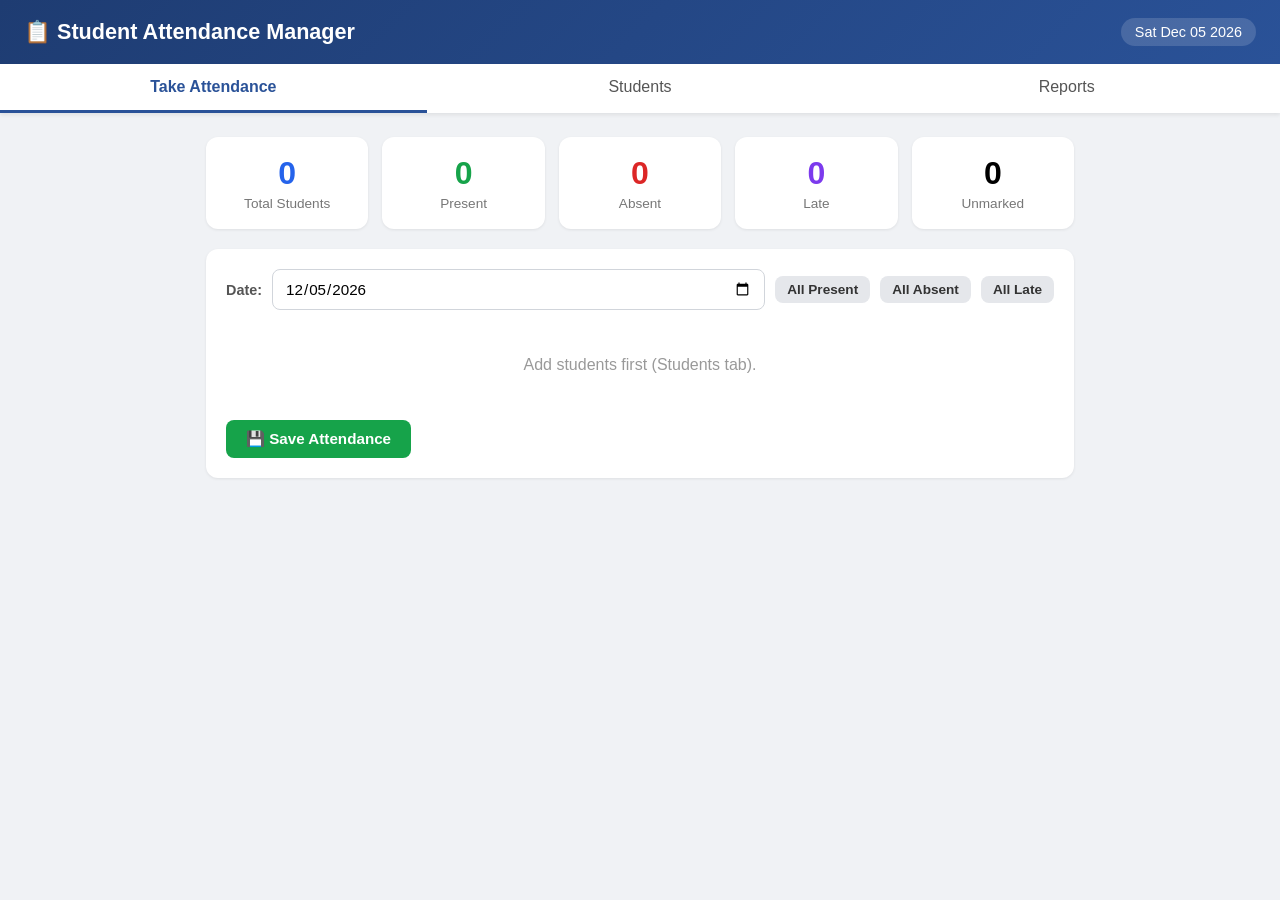
<file: student-attendance-app.html>
<!DOCTYPE html>
<html lang="en">
<head>
<meta charset="UTF-8">
<meta name="viewport" content="width=device-width, initial-scale=1.0">
<title>Student Attendance Manager</title>
<style>
  * { margin: 0; padding: 0; box-sizing: border-box; font-family: 'Segoe UI', Arial, sans-serif; }
  body { background: #f0f2f5; min-height: 100vh; }

  header {
    background: linear-gradient(135deg, #1e3c72, #2a5298);
    color: #fff; padding: 18px 24px;
    display: flex; justify-content: space-between; align-items: center;
    flex-wrap: wrap; gap: 10px;
  }
  header h1 { font-size: 1.35rem; }
  header .date { background: rgba(255,255,255,.15); padding: 6px 14px; border-radius: 20px; font-size: .9rem; }

  nav { background: #fff; display: flex; box-shadow: 0 2px 4px rgba(0,0,0,.08); }
  nav button {
    flex: 1; padding: 14px; border: none; background: none; cursor: pointer;
    font-size: 1rem; color: #555; border-bottom: 3px solid transparent; transition: .2s;
  }
  nav button.active { color: #2a5298; border-bottom-color: #2a5298; font-weight: 600; }
  nav button:hover { background: #f5f7fa; }

  main { max-width: 900px; margin: 24px auto; padding: 0 16px; }
  .tab { display: none; }
  .tab.active { display: block; }

  .card { background: #fff; border-radius: 12px; padding: 20px; margin-bottom: 20px; box-shadow: 0 1px 3px rgba(0,0,0,.08); }
  .card h2 { font-size: 1.1rem; margin-bottom: 14px; color: #333; }

  .stats { display: grid; grid-template-columns: repeat(auto-fit, minmax(150px, 1fr)); gap: 14px; margin-bottom: 20px; }
  .stat { background: #fff; border-radius: 12px; padding: 18px; text-align: center; box-shadow: 0 1px 3px rgba(0,0,0,.08); }
  .stat .num { font-size: 2rem; font-weight: 700; }
  .stat .lbl { color: #777; font-size: .85rem; margin-top: 4px; }
  .stat.green .num { color: #16a34a; } .stat.red .num { color: #dc2626; }
  .stat.blue .num { color: #2563eb; } .stat.purple .num { color: #7c3aed; }

  form.inline { display: flex; gap: 10px; flex-wrap: wrap; }
  input, select {
    padding: 10px 12px; border: 1px solid #d1d5db; border-radius: 8px; font-size: .95rem; flex: 1; min-width: 120px;
  }
  .btn {
    padding: 10px 20px; border: none; border-radius: 8px; cursor: pointer;
    font-size: .95rem; font-weight: 600; transition: .2s;
  }
  .btn-primary { background: #2a5298; color: #fff; }
  .btn-primary:hover { background: #1e3c72; }
  .btn-green { background: #16a34a; color: #fff; }
  .btn-green:hover { background: #15803d; }
  .btn-gray { background: #e5e7eb; color: #333; }
  .btn-gray:hover { background: #d1d5db; }
  .btn-red { background: #dc2626; color: #fff; padding: 6px 12px; font-size: .85rem; }
  .btn-sm { padding: 6px 12px; font-size: .85rem; }

  table { width: 100%; border-collapse: collapse; }
  th, td { padding: 10px; text-align: left; border-bottom: 1px solid #eee; font-size: .95rem; }
  th { background: #f8fafc; color: #555; font-weight: 600; }
  tr:hover td { background: #f8fafc; }

  .att-row { display: flex; align-items: center; justify-content: space-between; padding: 12px 4px; border-bottom: 1px solid #eee; gap: 8px; flex-wrap: wrap; }
  .att-info { display: flex; align-items: center; gap: 12px; }
  .roll { background: #e0e7ff; color: #3730a3; font-weight: 700; border-radius: 8px; min-width: 40px; text-align: center; padding: 6px 8px; }
  .att-btns { display: flex; gap: 6px; }
  .att-btn { padding: 8px 16px; border: 2px solid #d1d5db; background: #fff; border-radius: 8px; cursor: pointer; font-weight: 600; font-size: .9rem; color: #666; transition: .15s; }
  .att-btn.sel-P { background: #16a34a; border-color: #16a34a; color: #fff; }
  .att-btn.sel-A { background: #dc2626; border-color: #dc2626; color: #fff; }
  .att-btn.sel-L { background: #d97706; border-color: #d97706; color: #fff; }

  .badge { padding: 3px 10px; border-radius: 12px; font-size: .8rem; font-weight: 600; }
  .badge-P { background: #dcfce7; color: #16a34a; }
  .badge-A { background: #fee2e2; color: #dc2626; }
  .badge-L { background: #fef3c7; color: #d97706; }

  .bar-bg { background: #e5e7eb; border-radius: 10px; height: 10px; width: 140px; }
  .bar-fill { height: 10px; border-radius: 10px; }

  .toolbar { display: flex; gap: 10px; flex-wrap: wrap; margin-bottom: 16px; align-items: center; }
  .toolbar label { font-size: .9rem; color: #555; font-weight: 600; }
  .empty { text-align: center; color: #999; padding: 30px 0; }
  .toast {
    position: fixed; bottom: 24px; left: 50%; transform: translateX(-50%);
    background: #111827; color: #fff; padding: 12px 24px; border-radius: 10px;
    font-size: .95rem; opacity: 0; pointer-events: none; transition: opacity .3s; z-index: 99;
  }
  .toast.show { opacity: 1; }
  .muted { color: #888; font-size: .85rem; }
  .danger-zone { border: 1px solid #fecaca; background: #fff5f5; }
</style>
</head>
<body>

<header>
  <h1>📋 Student Attendance Manager</h1>
  <div class="date" id="todayLabel"></div>
</header>

<nav>
  <button class="active" data-tab="take" onclick="showTab('take')">Take Attendance</button>
  <button data-tab="students" onclick="showTab('students')">Students</button>
  <button data-tab="report" onclick="showTab('report')">Reports</button>
</nav>

<main>

  <!-- TAKE ATTENDANCE -->
  <section id="tab-take" class="tab active">
    <div class="stats" id="statsRow"></div>
    <div class="card">
      <div class="toolbar">
        <label for="attDate">Date:</label>
        <input type="date" id="attDate">
        <button class="btn btn-gray btn-sm" onclick="setAll('P')">All Present</button>
        <button class="btn btn-gray btn-sm" onclick="setAll('A')">All Absent</button>
        <button class="btn btn-gray btn-sm" onclick="setAll('L')">All Late</button>
      </div>
      <div id="attList"></div>
      <div class="toolbar" style="margin-top:16px; margin-bottom:0;">
        <button class="btn btn-green" onclick="saveAttendance()">💾 Save Attendance</button>
        <span class="muted" id="savedInfo"></span>
      </div>
    </div>
  </section>

  <!-- STUDENTS -->
  <section id="tab-students" class="tab">
    <div class="card">
      <h2>Add Student</h2>
      <form class="inline" onsubmit="addStudent(event)">
        <input type="text" id="stuName" placeholder="Student name" required>
        <input type="text" id="stuRoll" placeholder="Roll no." required>
        <input type="text" id="stuClass" placeholder="Class / Section" required>
        <button class="btn btn-primary" type="submit">+ Add</button>
      </form>
    </div>
    <div class="card">
      <h2>Student List <span class="muted" id="stuCount"></span></h2>
      <div id="stuList"></div>
    </div>
    <div class="card danger-zone">
      <h2>Danger Zone</h2>
      <button class="btn btn-red" onclick="clearAll()">🗑 Delete ALL data</button>
      <p class="muted" style="margin-top:8px;">Removes all students and attendance records permanently.</p>
    </div>
  </section>

  <!-- REPORTS -->
  <section id="tab-report" class="tab">
    <div class="card">
      <div class="toolbar">
        <label for="repClass">Filter by class:</label>
        <select id="repClass" onchange="renderReport()"><option value="">All classes</option></select>
        <button class="btn btn-primary btn-sm" onclick="exportCSV()">⬇ Export CSV</button>
      </div>
      <div id="repTable"></div>
    </div>
    <div class="card">
      <h2>History by Date</h2>
      <div class="toolbar">
        <label for="histDate">Date:</label>
        <input type="date" id="histDate" onchange="renderHistory()">
      </div>
      <div id="histTable"></div>
    </div>
  </section>

</main>

<div class="toast" id="toast"></div>

<script>
// ---------- DATA ----------
let students = JSON.parse(localStorage.getItem('att_students') || '[]');
let records  = JSON.parse(localStorage.getItem('att_records')  || '{}');
let current  = {};   // unsaved selections for the selected date

function persist() {
  localStorage.setItem('att_students', JSON.stringify(students));
  localStorage.setItem('att_records', JSON.stringify(records));
}

function toast(msg) {
  const t = document.getElementById('toast');
  t.textContent = msg;
  t.classList.add('show');
  setTimeout(() => t.classList.remove('show'), 2000);
}

function showTab(name) {
  document.querySelectorAll('nav button').forEach(b => b.classList.toggle('active', b.dataset.tab === name));
  document.querySelectorAll('.tab').forEach(s => s.classList.toggle('active', s.id === 'tab-' + name));
  if (name === 'report') { fillClassFilter(); renderReport(); }
}

// ---------- STUDENTS ----------
function addStudent(e) {
  e.preventDefault();
  const name = document.getElementById('stuName').value.trim();
  const roll = document.getElementById('stuRoll').value.trim();
  const cls  = document.getElementById('stuClass').value.trim();
  if (students.some(s => s.roll === roll && s.cls.toLowerCase() === cls.toLowerCase())) {
    toast('⚠️ Roll no. already exists in this class');
    return;
  }
  students.push({ id: Date.now(), name, roll, cls });
  students.sort((a, b) => a.cls.localeCompare(b.cls) || String(a.roll).localeCompare(String(b.roll), undefined, {numeric: true}));
  persist();
  e.target.reset();
  renderStudents(); renderAttendance(); renderStats();
  toast('✅ Student added');
}

function deleteStudent(id) {
  if (!confirm('Delete this student and their attendance records?')) return;
  students = students.filter(s => s.id !== id);
  for (const d in records) delete records[d][id];
  persist();
  renderStudents(); renderAttendance(); renderStats();
  toast('🗑 Student deleted');
}

function renderStudents() {
  const el = document.getElementById('stuList');
  document.getElementById('stuCount').textContent = '(' + students.length + ')';
  if (!students.length) { el.innerHTML = '<div class="empty">No students yet. Add your first student above.</div>'; return; }
  let html = '<table><tr><th>Roll</th><th>Name</th><th>Class</th><th></th></tr>';
  for (const s of students) {
    html += `<tr><td>${esc(s.roll)}</td><td>${esc(s.name)}</td><td>${esc(s.cls)}</td>
      <td><button class="btn btn-red" onclick="deleteStudent(${s.id})">Delete</button></td></tr>`;
  }
  el.innerHTML = html + '</table>';
}

// ---------- TAKE ATTENDANCE ----------
function loadCurrent() {
  const d = document.getElementById('attDate').value;
  current = Object.assign({}, records[d] || {});
}

function renderAttendance() {
  loadCurrent();
  const el = document.getElementById('attList');
  const d = document.getElementById('attDate').value;
  if (!students.length) { el.innerHTML = '<div class="empty">Add students first (Students tab).</div>'; return; }
  let html = '';
  for (const s of students) {
    const v = current[s.id] || '';
    html += `<div class="att-row">
      <div class="att-info"><span class="roll">${esc(s.roll)}</span>
        <div><div>${esc(s.name)}</div><div class="muted">${esc(s.cls)}</div></div></div>
      <div class="att-btns">
        <button class="att-btn ${v==='P'?'sel-P':''}" onclick="mark(${s.id},'P')">P</button>
        <button class="att-btn ${v==='A'?'sel-A':''}" onclick="mark(${s.id},'A')">A</button>
        <button class="att-btn ${v==='L'?'sel-L':''}" onclick="mark(${s.id},'L')">L</button>
      </div></div>`;
  }
  el.innerHTML = html;
  const saved = records[d] ? `Last saved: ${new Date(d + 'T00:00').toDateString()}` : 'Not saved yet for this date';
  document.getElementById('savedInfo').textContent = saved;
}

function mark(id, v) { current[id] = (current[id] === v) ? '' : v; renderAttendance(); renderStats(); }
function setAll(v) { for (const s of students) current[s.id] = v; renderAttendance(); renderStats(); }

function saveAttendance() {
  const d = document.getElementById('attDate').value;
  if (!d) { toast('⚠️ Pick a date first'); return; }
  const entry = {};
  for (const s of students) if (current[s.id]) entry[s.id] = current[s.id];
  records[d] = entry;
  persist();
  renderAttendance();
  toast('💾 Attendance saved for ' + d);
}

function renderStats() {
  const d = document.getElementById('attDate').value;
  let p = 0, a = 0, l = 0;
  for (const s of students) {
    const v = current[s.id];
    if (v === 'P') p++; else if (v === 'A') a++; else if (v === 'L') l++;
  }
  const unmarked = students.length - p - a - l;
  document.getElementById('statsRow').innerHTML = `
    <div class="stat blue"><div class="num">${students.length}</div><div class="lbl">Total Students</div></div>
    <div class="stat green"><div class="num">${p}</div><div class="lbl">Present</div></div>
    <div class="stat red"><div class="num">${a}</div><div class="lbl">Absent</div></div>
    <div class="stat purple"><div class="num">${l}</div><div class="lbl">Late</div></div>
    <div class="stat"><div class="num">${unmarked}</div><div class="lbl">Unmarked</div></div>`;
}

// ---------- REPORTS ----------
function fillClassFilter() {
  const sel = document.getElementById('repClass');
  const cur = sel.value;
  const classes = [...new Set(students.map(s => s.cls))].sort();
  sel.innerHTML = '<option value="">All classes</option>' + classes.map(c => `<option>${esc(c)}</option>`).join('');
  sel.value = cur;
}

function calcPct(s) {
  let p = 0, total = 0;
  for (const d in records) {
    const v = records[d][s.id];
    if (v) { total++; if (v === 'P' || v === 'L') p++; }
  }
  return total ? Math.round(p / total * 100) : null;
}

function renderReport() {
  const filter = document.getElementById('repClass').value;
  const list = students.filter(s => !filter || s.cls === filter);
  const el = document.getElementById('repTable');
  if (!list.length) { el.innerHTML = '<div class="empty">No students to report on.</div>'; return; }
  let html = '<table><tr><th>Roll</th><th>Name</th><th>Class</th><th>Attendance %</th></tr>';
  for (const s of list) {
    const pct = calcPct(s);
    const color = pct === null ? '#9ca3af' : pct >= 90 ? '#16a34a' : pct >= 75 ? '#d97706' : '#dc2626';
    const bar = pct === null ? '<span class="muted">No records</span>'
      : `<div style="display:flex;align-items:center;gap:8px;"><div class="bar-bg"><div class="bar-fill" style="width:${pct}%;background:${color};"></div></div><b>${pct}%</b></div>`;
    html += `<tr><td>${esc(s.roll)}</td><td>${esc(s.name)}</td><td>${esc(s.cls)}</td><td>${bar}</td></tr>`;
  }
  el.innerHTML = html + '</table>';
}

function renderHistory() {
  const d = document.getElementById('histDate').value;
  const el = document.getElementById('histTable');
  const rec = records[d];
  if (!d) { el.innerHTML = '<div class="empty">Pick a date to view history.</div>'; return; }
  if (!rec || !Object.keys(rec).length) { el.innerHTML = '<div class="empty">No attendance recorded on this date.</div>'; return; }
  let html = `<table><tr><th>Roll</th><th>Name</th><th>Status</th></tr>`;
  for (const s of students) {
    const v = rec[s.id];
    if (!v) continue;
    const label = v === 'P' ? 'Present' : v === 'A' ? 'Absent' : 'Late';
    html += `<tr><td>${esc(s.roll)}</td><td>${esc(s.name)}</td><td><span class="badge badge-${v}">${label}</span></td></tr>`;
  }
  el.innerHTML = html + '</table>';
}

function exportCSV() {
  let csv = 'Roll,Name,Class,Days Marked,Days Present/Late,Attendance %\n';
  for (const s of students) {
    let p = 0, total = 0;
    for (const d in records) { const v = records[d][s.id]; if (v) { total++; if (v !== 'A') p++; } }
    const pct = total ? Math.round(p / total * 100) : '';
    csv += `"${s.roll}","${s.name}","${s.cls}",${total},${p},${pct}\n`;
  }
  const blob = new Blob([csv], { type: 'text/csv' });
  const a = document.createElement('a');
  a.href = URL.createObjectURL(blob);
  a.download = 'attendance_report.csv';
  a.click();
  toast('⬇ CSV downloaded');
}

// ---------- MISC ----------
function clearAll() {
  if (!confirm('Delete ALL students and attendance records? This cannot be undone!')) return;
  if (!confirm('Are you absolutely sure?')) return;
  students = []; records = {}; current = {};
  persist();
  renderStudents(); renderAttendance(); renderStats();
  toast('🗑 All data cleared');
}

function esc(str) {
  return String(str).replace(/&/g,'&amp;').replace(/</g,'&lt;').replace(/>/g,'&gt;').replace(/"/g,'&quot;');
}

// ---------- INIT ----------
(function init() {
  const today = new Date().toISOString().slice(0, 10);
  document.getElementById('attDate').value = today;
  document.getElementById('histDate').value = today;
  document.getElementById('todayLabel').textContent = new Date().toDateString();
  document.getElementById('attDate').addEventListener('change', () => { renderAttendance(); renderStats(); });
  renderStudents(); renderAttendance(); renderStats();
})();
</script>
</body>
</html>
</file>
